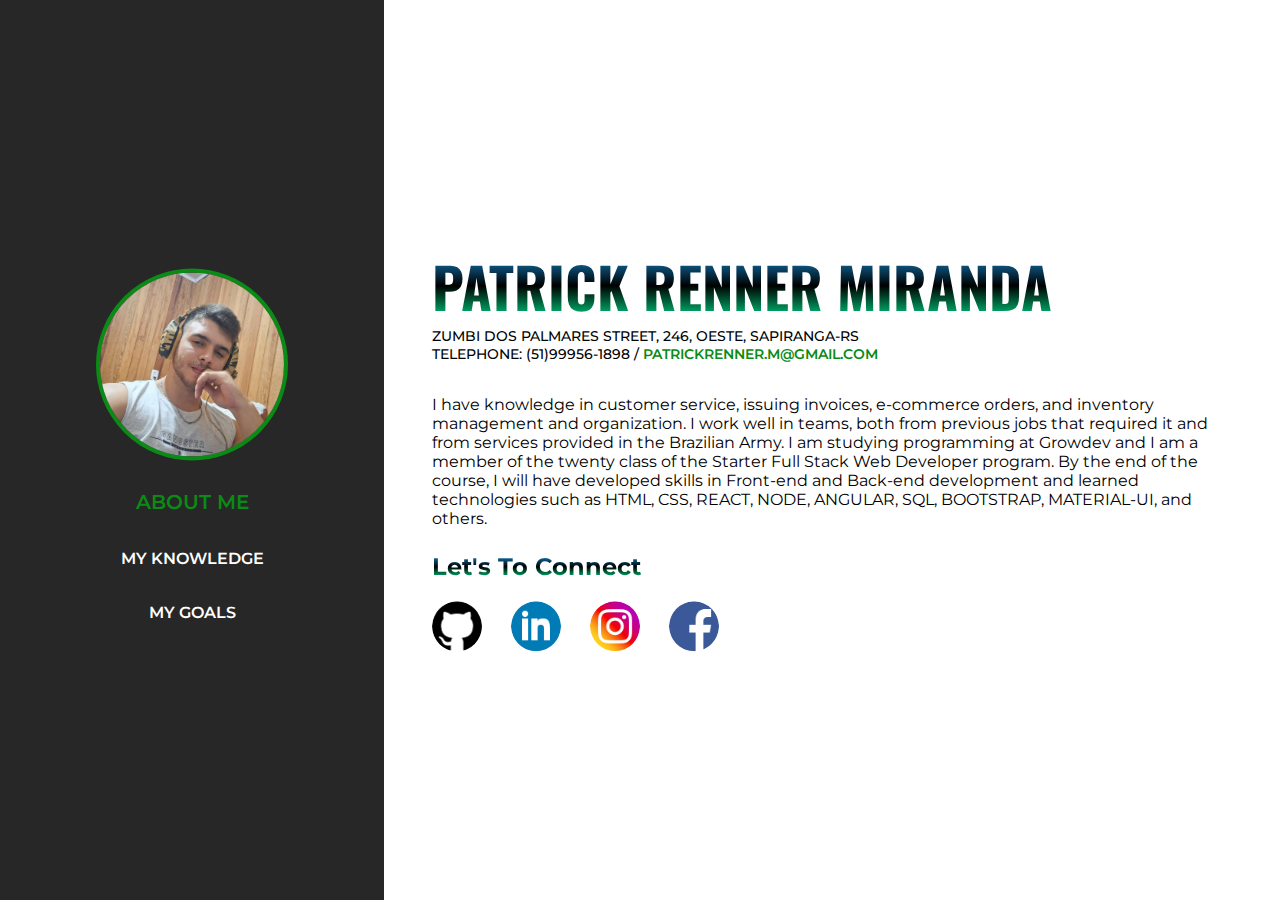
<file: index.html>
<!DOCTYPE html>
<html lang="en">
<head>
    <meta charset="UTF-8">
    <meta name="viewport" content="width=device-width, initial-scale=1.0">
    <link rel="stylesheet" href="./assets/styles.css">
    <link rel="icon" type="image/x-icon" href="./assets/favicon.ico">
    <title>About me</title>
</head>
<body>
    <nav id="navegation">
        <div class="content-align">
            <img class="circular-image" src="./assets/foto-perfil.jpeg">
            <ul>
                <li><a class="current-page hover" href="./index.html">About me</a></li>
                <li><a class="pages-link hover" href="./Knowledge.html">My Knowledge</a></li>
                <li><a class="pages-link hover" href="./Goals.html">My Goals</a></li>
            </ul>
        </div>
    </nav>
    <main id="about">
        <div class="content-align">
            <section class="top">
                <h1 class="text-gradient">Patrick Renner Miranda</h1>
                <address>Zumbi dos Palmares street, 246, Oeste, Sapiranga-RS<br>telephone: (51)99956-1898 / <a href="mailto:patrickrenner.m@gmail.com">patrickrenner.m@gmail.com</a></address>
            </section>
            <section class="content">
                <p>I have knowledge in customer service, issuing invoices, e-commerce orders, and inventory management and organization. I work well in teams, both from previous jobs that required it and from services provided in the Brazilian Army. I am studying programming at Growdev and I am a member of the twenty class of the Starter Full Stack Web Developer program. By the end of the course, I will have developed skills in Front-end and Back-end development and learned technologies such as HTML, CSS, REACT, NODE, ANGULAR, SQL, BOOTSTRAP, MATERIAL-UI, and others.</p>
            </section>
            <h2 class="text-gradient">Let's to connect</h2>
            <div class="icons">
                <a href="https://github.com/Renner-Mk" target="_blank"><img class="img-opacity" src="./assets/images/github.png" alt="Link for Github"></a>
                <a href="https://www.linkedin.com/in/patrick-renner01/" target="_blank"><img class="img-opacity" src="./assets/images/linkedin.png" alt="Link for Linkedin"></a>
                <a href="https://www.instagram.com/renner.mk_?igsh=MWd6dDMwaHB4amZiYg==" target="_blank"><img class="img-opacity" src="./assets/images/instagram.png" alt="Link for Instagram"></a>
                <a href="https://www.facebook.com/patrick.miranda.7509/?locale=pt_BR" target="_blank"><img class="img-opacity" src="./assets/images/facebook.png" alt="Link for Facebook"></a>
            </div>
        </div>
    </main>
</body>
</html>
</file>
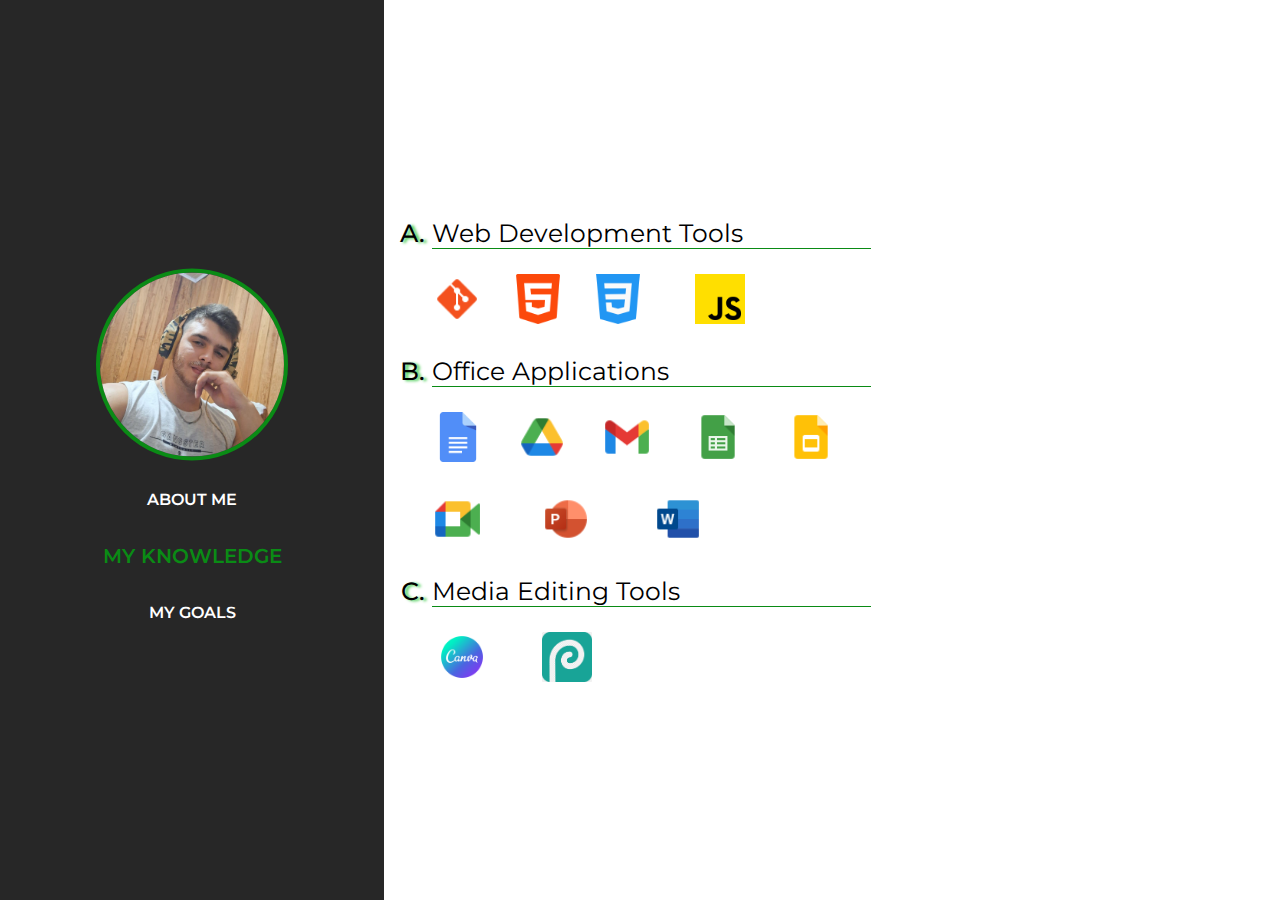
<file: Knowledge.html>
<!DOCTYPE html>
<html lang="en">
<head>
    <meta charset="UTF-8">
    <meta name="viewport" content="width=device-width, initial-scale=1.0">
    <link rel="stylesheet" href="./assets/styles.css">
    <link rel="icon" type="image/x-icon" href="./assets/favicon.ico">
    <title>My Knowledge</title>
</head>
<body>
    <nav id="navegation">
        <div class="content-align">
            <img class="circular-image" src="./assets/foto-perfil.jpeg">
            <ul>
                <li><a class="pages-link hover" href="./index.html">About me</a></li>
                <li><a class="current-page hover" href="./Knowledge.html">My Knowledge</a></li>
                <li><a class="pages-link hover" href="./Goals.html">My Goals</a></li>
            </ul>
        </div>
    </nav>
    <main id="knowledge">
        <div class="content-align">
            <ol class="list-knowledge">
                <li>Web development tools</li>
                <div class="container-icons">
                    <div class="dropdown-icon">
                            <img class="icon" src="./assets/images/git.png" alt="icon GIT">
                            <div class="dropdown-text">
                                <span>GIT</span>
                        </div>
                    </div>
                    <div class="dropdown-icon">
                            <img class="icon" src="./assets/images/html-5.png" alt="icon HTML5">
                            <div class="dropdown-text">
                                <span>HTML</span>
                        </div>
                    </div>
                    <div class="dropdown-icon">
                            <img class="icon" src="./assets/images/css-3.png" alt="icon CSS">
                            <div class="dropdown-text">
                                <span>CSS</span>
                        </div>
                    </div>
                    <div class="dropdown-icon">
                            <img class="icon" src="./assets/images/js.png" alt="icon JavaScript">
                            <div class="dropdown-text">
                                <span>JAVASCRIPT</span>
                        </div>
                    </div>
                </div>
                <li>Office applications</li>
                <div class="container-icons">
                    <div class="dropdown-icon">
                        <img class="icon" src="./assets/images/google docs.png" alt="icon google docs">
                        <div class="dropdown-text">
                            <span>Docs</span>
                        </div>
                    </div>
                    <div class="dropdown-icon">
                        <img class="icon" src="./assets/images/google drive.png" alt="icon google drive">
                        <div class="dropdown-text">
                            <span>drive</span>
                        </div>
                    </div>
                    <div class="dropdown-icon">
                        <img class="icon" src="./assets/images/google gmail.png" alt="icon google gmail">
                        <div class="dropdown-text">
                            <span>gmail</span>
                        </div>
                    </div>
                    <div class="dropdown-icon">
                        <img class="icon" src="./assets/images/google sheets.png" alt="icon google sheets">
                        <div class="dropdown-text">
                            <span>sheets</span>
                        </div>
                    </div>
                    <div class="dropdown-icon">
                        <img class="icon" src="./assets/images/google slides.png" alt="icon google slides">
                        <div class="dropdown-text">
                            <span>slides</span>
                        </div>
                    </div>
                </div>
                <div class="container-icons">
                    <div class="dropdown-icon">
                        <img class="icon" src="./assets/images/google meet.png" alt="icon google meet">
                        <div class="dropdown-text">
                            <span>meet</span>
                        </div>
                    </div>
                    <div class="dropdown-icon">
                        <img class="icon" src="./assets/images/Microsoft powerpoint.png" alt="icon Microsoft powerpoint">
                        <div class="dropdown-text">
                            <span>powerpoint</span>
                        </div>
                    </div>
                    <div class="dropdown-icon">
                        <img class="icon" src="./assets/images/Microsoft word.png" alt="icon Microsoft word">
                        <div class="dropdown-text">
                            <span>word</span>
                        </div>
                    </div>
                </div>
                <li>Media Editing Tools</li>
                <div class="container-icons">
                    <div class="dropdown-icon">
                        <img class="icon" src="./assets/images/canva.png" alt="icon canva">
                        <div class="dropdown-text">
                            <span>canva</span>
                        </div>
                    </div>
                    <div class="dropdown-icon">
                        <img class="icon" src="./assets/images/photopea.png" alt="icon google drive">
                        <div class="dropdown-text">
                            <span>photopea</span>
                        </div>
                    </div>
                </div>
            </ol>
        </div>
    </main>
</body>
</html>
</file>
<file: assets/styles.css>
@import url('https://fonts.googleapis.com/css2?family=Anton&family=Oswald:wght@200..700&display=swap');
@import url('https://fonts.googleapis.com/css2?family=Montserrat:wght@400..700&display=swap');

*{
    margin: 0;
    padding: 0;
    box-sizing: border-box;
    text-decoration: none;
}
body{
    width: 100vw;
}
.circular-image{
    width: 15vw;
    height: 15vw;
    object-fit: cover;
    border-radius: 50%;
    border: 4px solid #0a8b15;
}
#navegation{
    width: calc(100vw - 70vw);
    background-color: #272727;
    text-transform: uppercase;
    font-weight: 600;
    height: 100vh;
    font-family: "Montserrat", sans-serif;
    position: relative;
    float: left;
    text-align: center;
}
#navegation li{
    list-style-type: none;
    margin: 15px 0;
}
.pages-link{
    color: #ffffff;
    font-size: 1rem;
}
.current-page{
    color: #0a8b15;
    cursor: default;
    font-size: 1.25rem;
}
.hover{
    transition: all 0.25s ease-in;
    padding: 10px 25px;
    display: inline-block;
}
.pages-link:hover{
    scale: 1.3;
    color: #0a8b15;
}
#navegation:has(.pages-link:hover) .hover:not(:hover){
opacity: 0.8;
filter: blur(4px);
}

#about, #knowledge, #goals{
    padding: 1.875rem 3rem;
    width: 70vw;
    font-family: "Montserrat", sans-serif;
    float: right;
    height: 100vh;
}
.content-align{
    position: relative;
    top: 50%;
    transform: translateY(-50%);
}
.top{
    text-transform: uppercase;
    margin-bottom: 2rem;
}
.text-gradient{
    width: fit-content;
    background-image: linear-gradient(to bottom, #17a5f7, #000000, #00ff9d);
    background-clip: text;
    -webkit-background-clip: text;
    color: transparent;
}
.top h1{
    font-size: 3.5rem;
    font-family: "Oswald", sans-serif;
}
address, .top a{
    font-style: normal; 
    font-weight: 500;
    font-size: .875rem;
}
.top a{
    color: #0a8b15;
    font-weight: 600;
}
.top a:hover{
    box-shadow: 2px 1px 3px -1px gray;
    background: white;
    border-radius: 5px;
    padding: 5px;
}
.content{
    margin-bottom: 1.5rem;
}
#about h2{
    text-transform: capitalize;
}
.icons{
    margin-top: 20px;
}
.img-opacity{
    outline: 2px solid transparent;
    width: 3.125rem;
    border-radius: 50%;
    margin-right: 25px;
    transition: all .25s;
}
.img-opacity:hover{
    outline-offset: 5px;
    outline-color: #0a8b15;
    scale: 1.1;
}
.icons:has(img:hover) img:not(:hover){
    opacity: 0.8;
    filter: blur(4px);
    scale: 0.8;
}

.icon{
    width: 3.125rem;
}
.container-icons{
    margin-bottom: 2rem;
    height: 50px;
}
.dropdown-icon{
    position: relative;
    text-transform: uppercase;
    float: left;
    margin-right: 30px;
    text-align: center;
}
.dropdown-icon:hover{
    scale: 1.1;
}
.dropdown-text{
    display: block;
    position: relative;
    padding: 5px;
    border-radius: 5px;
    border-left: 3px solid transparent;
    font-size: .8rem;
    color: transparent;
    width: fit-content;
    margin: auto;
}
.dropdown-icon:hover .dropdown-text{
    background-color: white;
    box-shadow: 2px 6px 9px -5px black;
    color: black;
    border-left: 3px solid #0a8b15;
}
.list-knowledge li, .line-title{
    margin-bottom: 25px;
    font-size: 1.5625rem;
    border-bottom: 1px solid #0a8b15 ;
    text-transform: capitalize;
    clear: both;
}
.list-knowledge{
    list-style-type: upper-alpha;
    width: fit-content;
}
.list-knowledge li::marker{
    color: rgb(0, 0, 0);
    font-weight: 500;
    text-shadow: 3px 1px 3px #40cb4c;
}
.line-list{
    margin: 15px 0;
    list-style-type: none;
    font-size: 18px;
}
</file>
